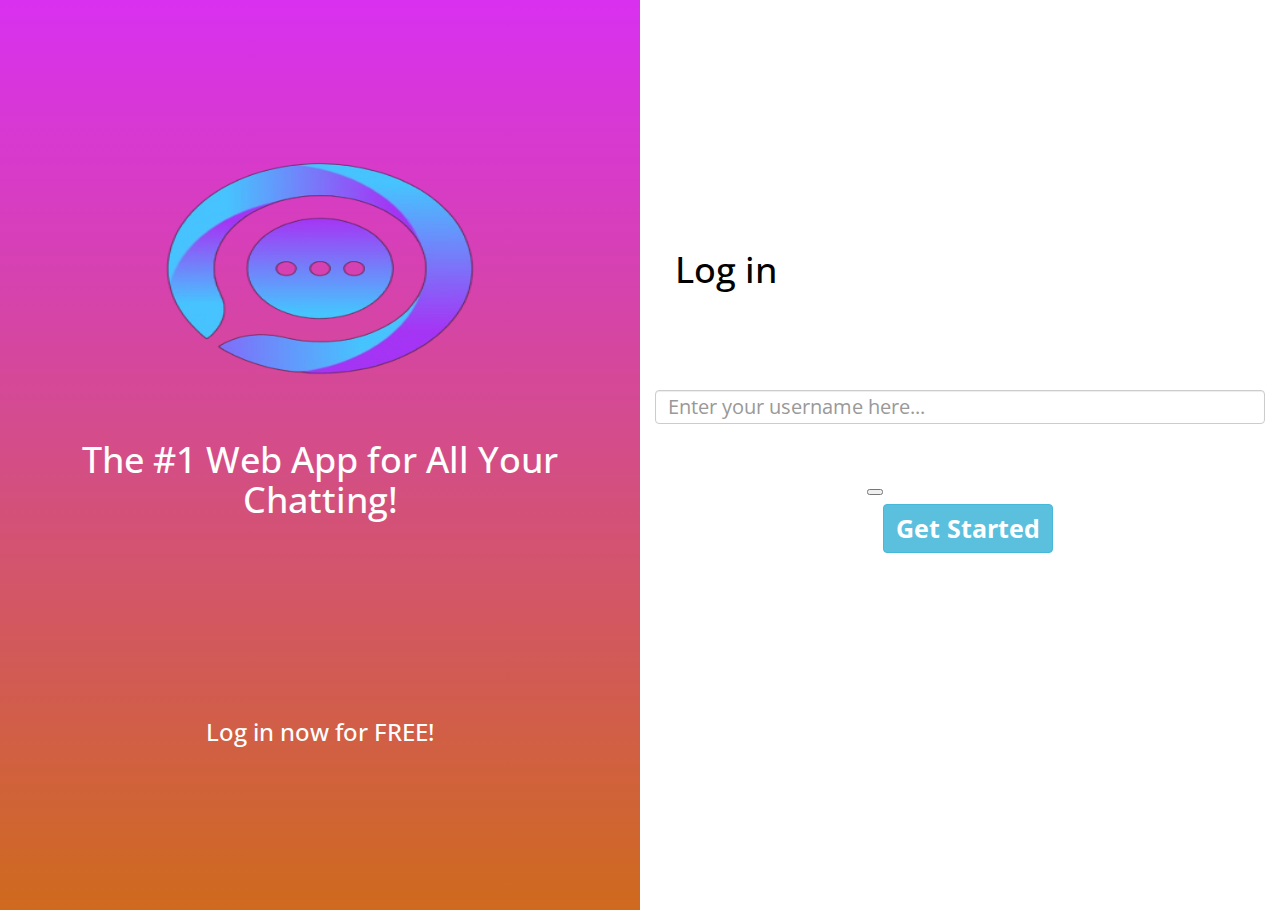
<file: index.html>
<!DOCTYPE html>
<html lang="en">
<head>
  <link rel="stylesheet" href="https://maxcdn.bootstrapcdn.com/bootstrap/3.4.0/css/bootstrap.min.css">
<script src="https://ajax.googleapis.com/ajax/libs/jquery/3.4.1/jquery.min.js"></script>
<script src="https://maxcdn.bootstrapcdn.com/bootstrap/3.4.0/js/bootstrap.min.js"></script>
<link rel="preconnect" href="https://fonts.googleapis.com">
<link rel="preconnect" href="https://fonts.gstatic.com" crossorigin>
<link href="https://fonts.googleapis.com/css2?family=Open+Sans:wght@300&display=swap" rel="stylesheet">
    <meta charset="UTF-8">
    <meta http-equiv="X-UA-Compatible" content="IE=edge">
    <meta name="viewport" content="width=device-width, initial-scale=1.0">
    <title>Let's Chat Login</title>
    <link rel="stylesheet" href="style1.css">
    <script src="main1.js"></script>
</head>
<body>
  <center>
  <span id="left-half" class="col-xl-6 col-lg-6 col-md-6 col-sm-12 col-xs-12">
<img id="logo" src="logo.png" width="310px" height="220px">
<br><br><br>
<h1 id="h1-left"> The #1 Web App for All Your Chatting!</h1>
<h3>Log in now for FREE!</h3>
  </span>
  <span id="right-half" class="col-xl-6 col-lg-6 col-md-6 col-sm-12 col-xs-12">
<h1 id="h1-right">Log in</h1>

<input class="form-control" type="text" id="user_name" placeholder="Enter your username here...">
<!--Add onlick event   onclick="addUser();-->
<button onclick="addUser"();></onclick>
<button class="btn btn-info" id="login_button"     ">Get Started</button>
  
</span>

</center>
</body>
</html>
</file>
<file: style1.css>
#left-half{
    background-image: linear-gradient(#d930f0, #cf6a1d);
    height: 910px;
}

#right-half{
    height: 910px;
}

#logo{
    border-radius: 15px;
    margin-top: 160px;

}

#h1-left{
color: white;
font-family: 'Open Sans', sans-serif;
margin-bottom: 200px;
}

#h1-right{
    color: black;
    font-family: 'Open Sans', sans-serif;
    margin-top: 250px;
    margin-bottom: 100px;
    text-align: left;
    margin-left: 20px;

    }

h3{
    color: white;
    font-family: 'Open Sans', sans-serif;
    }

    #login_button{
        margin-top: 80px;
        font-size: 25px;
        font-family: 'Open Sans', sans-serif;
        font-weight: bold;
    }

    #user_name{
        font-size: 20px;
        font-family: 'Open Sans', sans-serif;
        
    }
</file>
